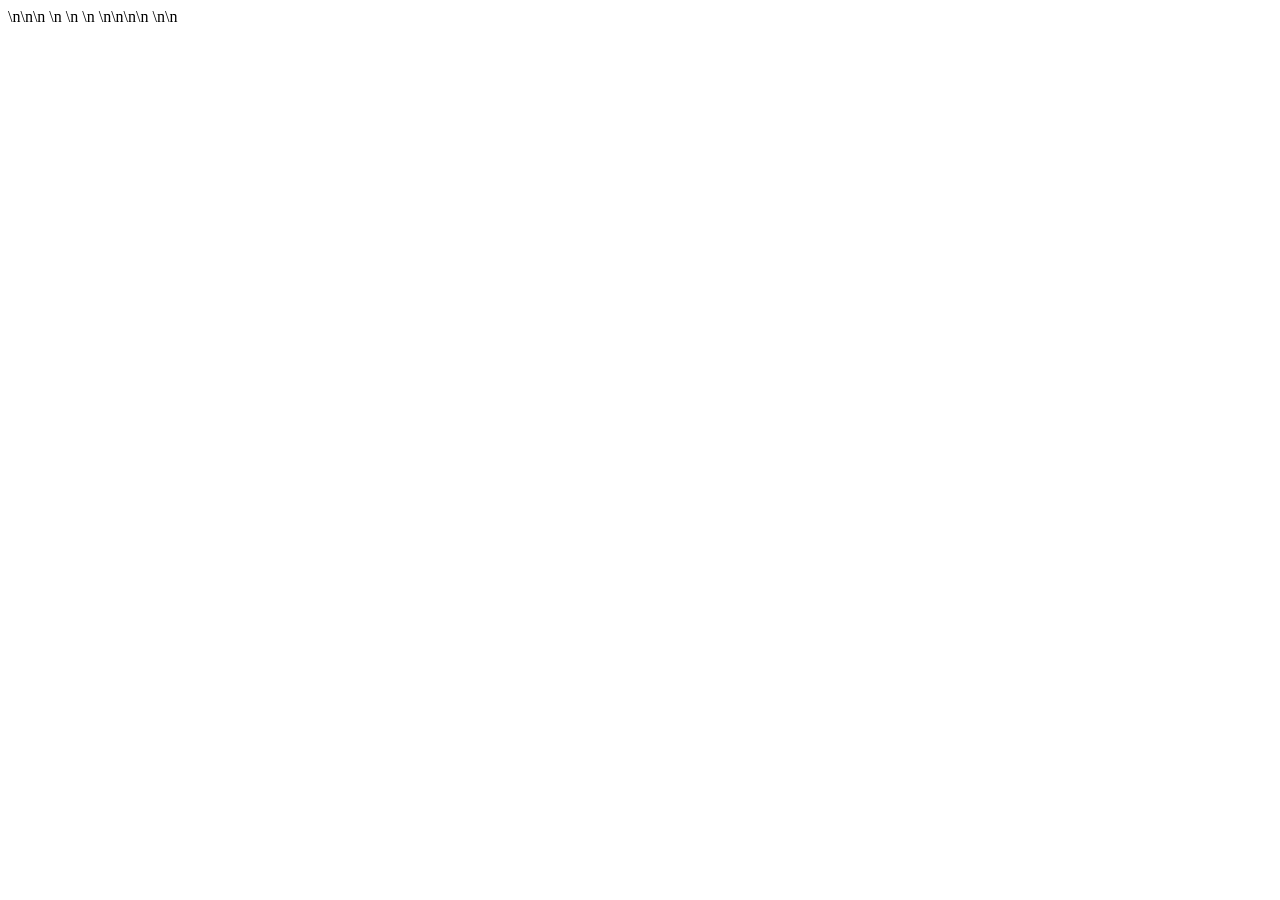
<file: index.html>
<!DOCTYPE html>\n<html lang="en">\n<head>\n    <meta charset="UTF-8">\n    <meta name="viewport" content="width=device-width, initial-scale=1.0">\n    <link rel="stylesheet" href="style.css">\n    <title>Document</title>\n</head>\n<body>\n\n    <script src="script.js"></script>\n</body>\n</html>
</file>
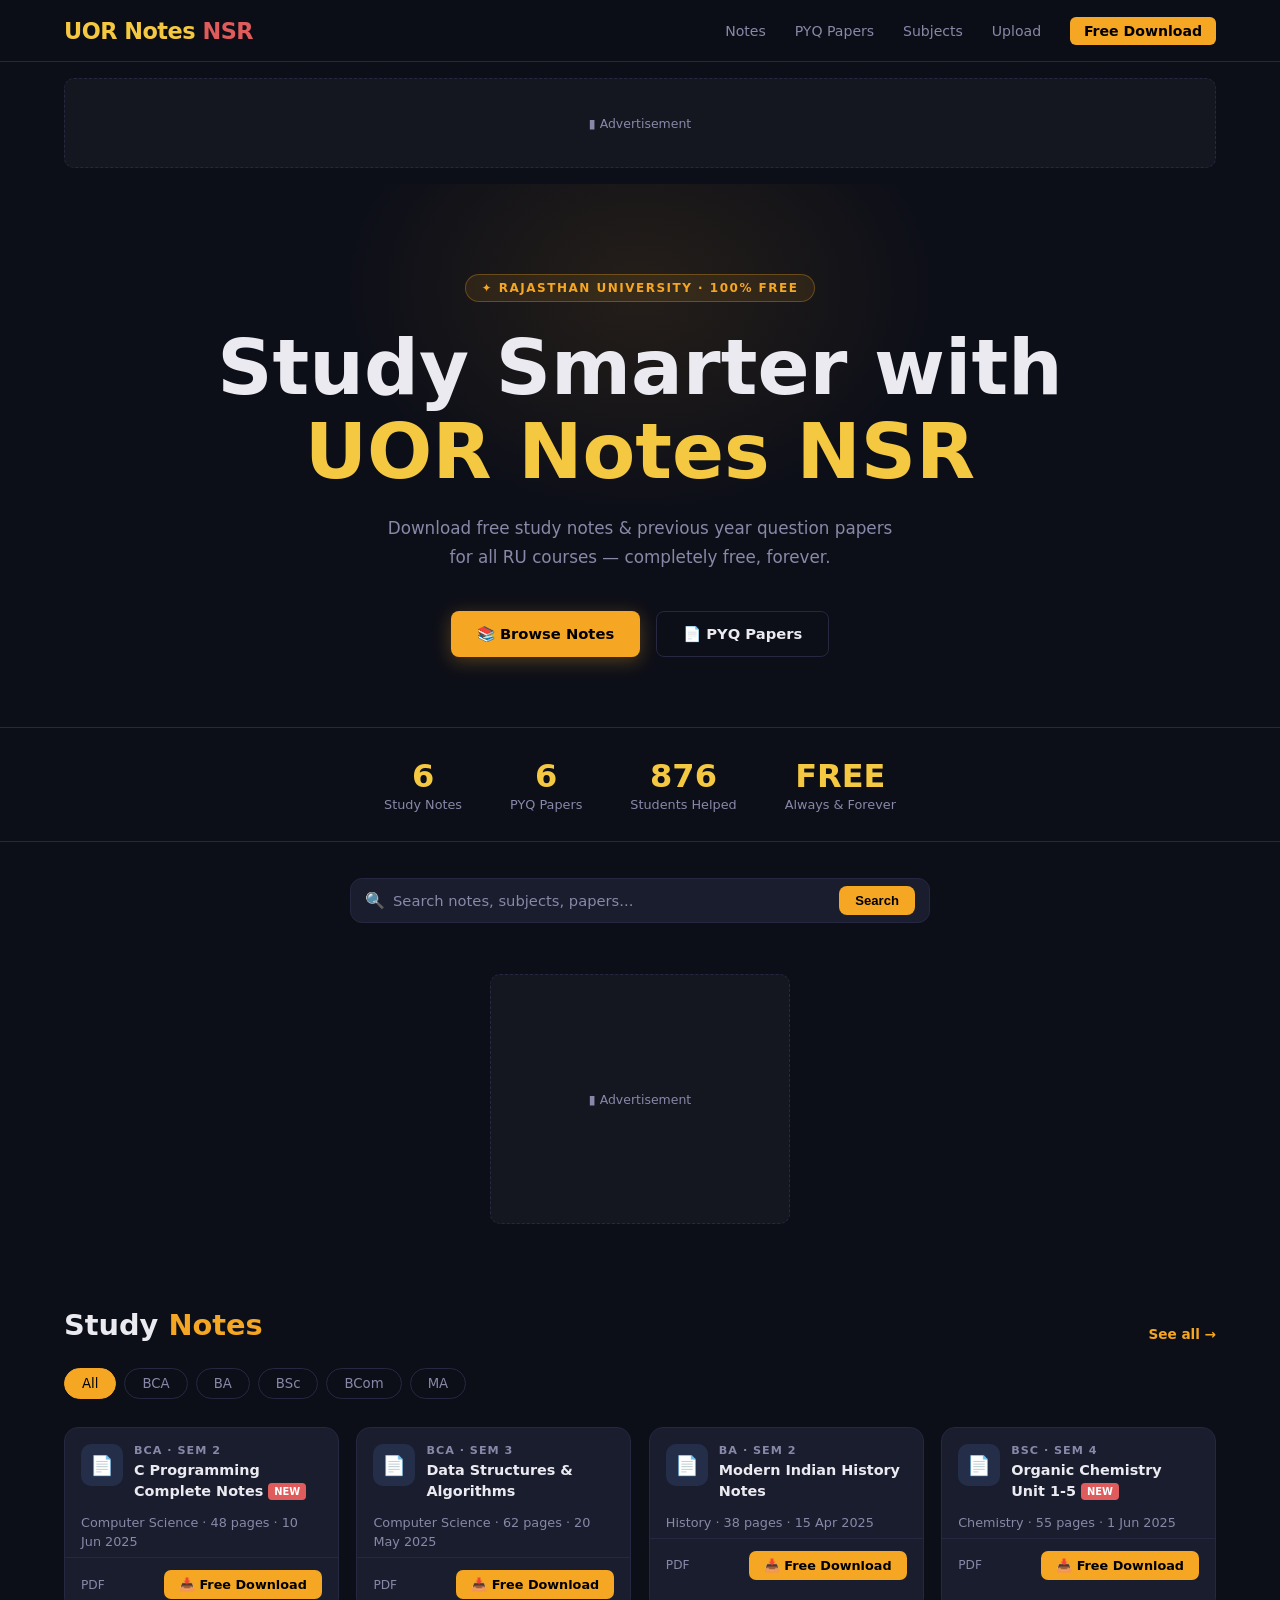
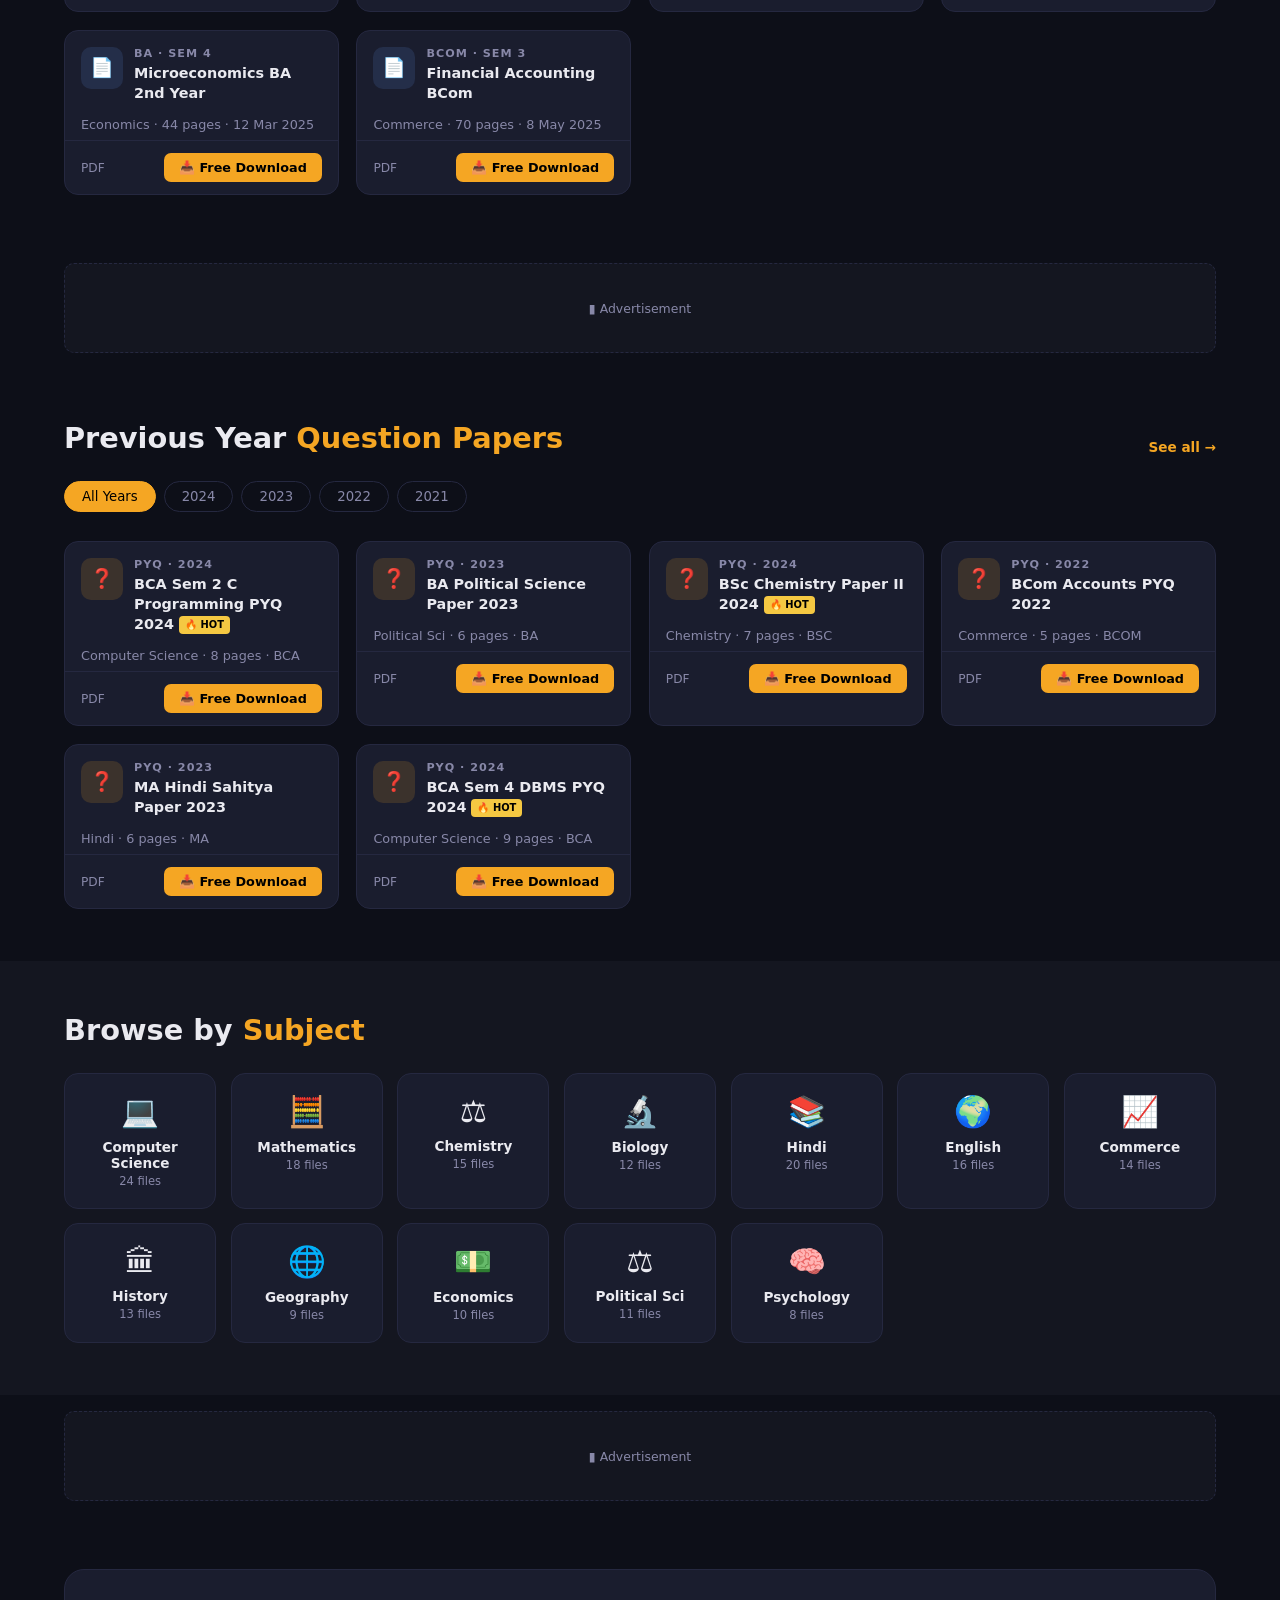
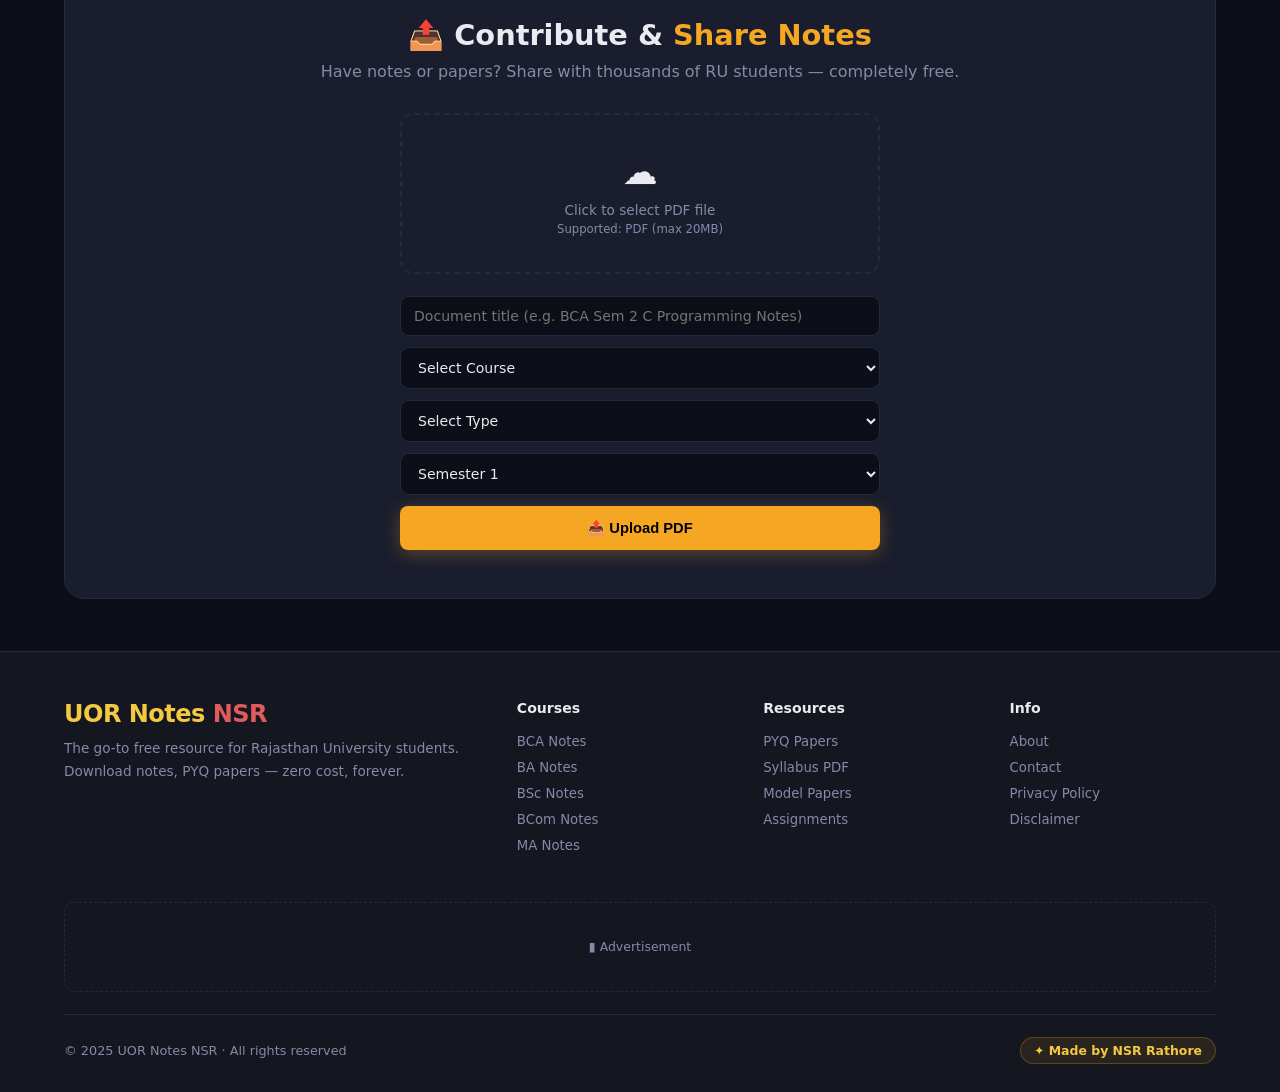
<file: index (3).html>
<!DOCTYPE html>
<html lang="en">
<head>
<meta charset="UTF-8"/>
<meta name="viewport" content="width=device-width,initial-scale=1.0"/>
<title>UOR Notes NSR – Free Notes & PYQ Papers | Rajasthan University</title>
<meta name="description" content="UOR Notes NSR provides free study notes and previous year question papers for Rajasthan University students. 100% free."/>
<meta name="keywords" content="Rajasthan University notes, UOR notes, BCA notes, BA notes, BSc notes, PYQ papers, NSR Rathore"/>
<meta name="author" content="NSR Rathore"/>
<meta name="robots" content="index, follow"/>
<style>
*,*::before,*::after{box-sizing:border-box;margin:0;padding:0}
html{scroll-behavior:smooth}
body{background:#0d0f18;color:#eaeaf0;font-family:system-ui,-apple-system,'Segoe UI',sans-serif;min-height:100vh;overflow-x:hidden}
:root{--bg:#0d0f18;--surface:#141620;--card:#1a1d2e;--border:#252840;--accent:#f5a623;--accent2:#e05c5c;--accent3:#5c8ee0;--text:#eaeaf0;--muted:#8888a8;--gold:#f5c842}
nav{position:sticky;top:0;z-index:100;background:rgba(13,15,24,.95);backdrop-filter:blur(12px);border-bottom:1px solid var(--border);padding:0 5%;display:flex;align-items:center;justify-content:space-between;height:62px}
.logo{font-size:1.4rem;font-weight:900;color:var(--gold);text-decoration:none;letter-spacing:-.5px}
.logo span{color:var(--accent2)}
.nav-links{display:flex;gap:1.8rem;list-style:none}
.nav-links a{color:var(--muted);text-decoration:none;font-size:.88rem;font-weight:500;transition:color .2s}
.nav-links a:hover{color:var(--text)}
.nav-cta{background:var(--accent)!important;color:#000!important;padding:6px 14px;border-radius:6px;font-weight:700!important}
.hamburger{display:none;cursor:pointer;background:none;border:none;color:var(--text);font-size:1.5rem;padding:4px}
.hero{padding:90px 5% 70px;text-align:center;position:relative;overflow:hidden}
.hero::before{content:'';position:absolute;top:-120px;left:50%;transform:translateX(-50%);width:600px;height:450px;background:radial-gradient(ellipse,rgba(245,166,35,.1) 0%,transparent 70%);pointer-events:none}
.hero-badge{display:inline-block;background:rgba(245,166,35,.1);border:1px solid rgba(245,166,35,.3);color:var(--accent);font-size:.75rem;font-weight:700;letter-spacing:1.5px;text-transform:uppercase;padding:6px 16px;border-radius:100px;margin-bottom:1.5rem;animation:fadeUp .5s ease both}
.hero h1{font-size:clamp(2.4rem,6vw,5rem);font-weight:900;line-height:1.1;margin-bottom:1.2rem;animation:fadeUp .6s ease .1s both}
.hero h1 em{font-style:normal;color:var(--gold)}
.hero p{color:var(--muted);font-size:1.05rem;max-width:520px;margin:0 auto 2.5rem;line-height:1.7;animation:fadeUp .6s ease .2s both}
.hero-btns{display:flex;gap:1rem;justify-content:center;flex-wrap:wrap;animation:fadeUp .6s ease .3s both}
.btn-primary{background:var(--accent);color:#000;border:none;padding:13px 26px;border-radius:8px;font-weight:700;font-size:.92rem;cursor:pointer;text-decoration:none;display:inline-flex;align-items:center;gap:7px;transition:transform .2s,box-shadow .2s;box-shadow:0 4px 18px rgba(245,166,35,.3)}
.btn-primary:hover{transform:translateY(-2px);box-shadow:0 8px 28px rgba(245,166,35,.4)}
.btn-outline{background:transparent;color:var(--text);border:1px solid var(--border);padding:13px 26px;border-radius:8px;font-weight:600;font-size:.92rem;cursor:pointer;text-decoration:none;display:inline-flex;align-items:center;gap:7px;transition:border-color .2s,background .2s}
.btn-outline:hover{border-color:var(--accent);background:rgba(245,166,35,.05)}
.stats-bar{display:flex;justify-content:center;gap:3rem;padding:1.8rem 5%;border-top:1px solid var(--border);border-bottom:1px solid var(--border);flex-wrap:wrap}
.stat{text-align:center}
.stat-num{font-size:2rem;font-weight:900;color:var(--gold)}
.stat-label{font-size:.8rem;color:var(--muted);margin-top:2px}
.ad-slot{background:var(--surface);border:1px dashed var(--border);border-radius:10px;text-align:center;padding:16px;color:var(--muted);font-size:.78rem;margin:16px 5%;min-height:90px;display:flex;align-items:center;justify-content:center;gap:6px}
section{padding:52px 5%}
.sec-header{display:flex;align-items:flex-end;justify-content:space-between;margin-bottom:1.6rem;flex-wrap:wrap;gap:.8rem}
.sec-title{font-size:1.8rem;font-weight:900}
.sec-title span{color:var(--accent)}
.see-all{color:var(--accent);font-size:.85rem;font-weight:600;text-decoration:none}
.search-wrap{display:flex;align-items:center;background:var(--card);border:1px solid var(--border);border-radius:12px;padding:0 14px;max-width:580px;margin:0 auto 2.2rem;gap:8px}
.search-wrap input{flex:1;background:transparent;border:none;outline:none;color:var(--text);font-family:inherit;font-size:.92rem;padding:13px 0}
.search-wrap input::placeholder{color:var(--muted)}
.search-wrap button{background:var(--accent);color:#000;border:none;padding:7px 16px;border-radius:8px;font-weight:700;font-size:.82rem;cursor:pointer}
.tabs{display:flex;gap:.5rem;flex-wrap:wrap;margin-bottom:1.8rem}
.tab{padding:7px 17px;border-radius:100px;border:1px solid var(--border);background:transparent;color:var(--muted);font-size:.83rem;font-weight:500;cursor:pointer;transition:all .2s;font-family:inherit}
.tab.active,.tab:hover{background:var(--accent);color:#000;border-color:var(--accent)}
.grid{display:grid;grid-template-columns:repeat(auto-fill,minmax(270px,1fr));gap:1.1rem}
.card{background:var(--card);border:1px solid var(--border);border-radius:14px;overflow:hidden;transition:transform .25s,border-color .25s,box-shadow .25s;animation:fadeUp .45s ease both}
.card:hover{transform:translateY(-5px);border-color:rgba(245,166,35,.4);box-shadow:0 12px 32px rgba(0,0,0,.4)}
.card-head{padding:16px 16px 12px;display:flex;align-items:flex-start;gap:11px}
.card-icon{width:42px;height:42px;border-radius:10px;display:flex;align-items:center;justify-content:center;font-size:1.2rem;flex-shrink:0}
.icon-notes{background:rgba(92,142,224,.15);color:var(--accent3)}
.icon-pyq{background:rgba(245,166,35,.15);color:var(--gold)}
.card-meta{flex:1}
.card-tag{font-size:.7rem;font-weight:700;letter-spacing:1px;text-transform:uppercase;color:var(--muted);margin-bottom:3px}
.card-title{font-weight:700;font-size:.9rem;line-height:1.4}
.card-body{padding:0 16px 6px}
.card-desc{font-size:.8rem;color:var(--muted);line-height:1.5}
.card-footer{padding:12px 16px;display:flex;align-items:center;justify-content:space-between;border-top:1px solid var(--border)}
.card-info{font-size:.76rem;color:var(--muted)}
.dl-btn{background:var(--accent);color:#000;border:none;padding:7px 15px;border-radius:7px;font-size:.8rem;font-weight:700;cursor:pointer;display:flex;align-items:center;gap:5px;text-decoration:none;transition:opacity .2s}
.dl-btn:hover{opacity:.85}
.badge-new{display:inline-block;background:var(--accent2);color:#fff;font-size:.62rem;font-weight:700;padding:2px 6px;border-radius:4px;margin-left:5px;vertical-align:middle}
.badge-hot{display:inline-block;background:var(--gold);color:#000;font-size:.62rem;font-weight:700;padding:2px 6px;border-radius:4px;margin-left:5px;vertical-align:middle}
.subjects-section{background:var(--surface)}
.subjects-grid{display:grid;grid-template-columns:repeat(auto-fill,minmax(140px,1fr));gap:.9rem}
.subj-card{background:var(--card);border:1px solid var(--border);border-radius:14px;padding:20px 14px;text-align:center;cursor:pointer;transition:all .25s;text-decoration:none;color:var(--text);display:block}
.subj-card:hover{border-color:var(--accent);background:rgba(245,166,35,.05);transform:translateY(-3px)}
.subj-icon{font-size:1.9rem;margin-bottom:9px}
.subj-name{font-weight:700;font-size:.85rem}
.subj-count{font-size:.72rem;color:var(--muted);margin-top:3px}
.upload-wrap{background:var(--card);border:1px solid var(--border);border-radius:20px;padding:48px 5%;text-align:center;margin:0 5%}
.upload-wrap h2{font-size:1.8rem;font-weight:900;margin-bottom:.6rem}
.upload-wrap>p{color:var(--muted);margin-bottom:2rem}
.drop-area{border:2px dashed var(--border);border-radius:14px;padding:36px;max-width:480px;margin:0 auto 1.4rem;cursor:pointer;transition:border-color .2s}
.drop-area:hover{border-color:var(--accent)}
.drop-icon{font-size:2.2rem;margin-bottom:10px}
.drop-area p{color:var(--muted);font-size:.85rem}
.upload-form{display:flex;flex-direction:column;gap:11px;max-width:480px;margin:0 auto}
.upload-form input,.upload-form select{background:var(--bg);border:1px solid var(--border);border-radius:9px;padding:11px 13px;color:var(--text);font-family:inherit;font-size:.88rem;outline:none;transition:border-color .2s}
.upload-form input:focus,.upload-form select:focus{border-color:var(--accent)}
.upload-form select option{background:var(--bg)}
footer{background:var(--surface);border-top:1px solid var(--border);padding:48px 5% 28px}
.footer-grid{display:grid;grid-template-columns:2fr 1fr 1fr 1fr;gap:2.5rem;margin-bottom:2.5rem}
.footer-brand p{color:var(--muted);font-size:.85rem;line-height:1.7;margin-top:9px}
.footer-col h4{font-weight:700;font-size:.88rem;margin-bottom:.9rem}
.footer-col ul{list-style:none}
.footer-col ul li{margin-bottom:.45rem}
.footer-col ul li a{color:var(--muted);text-decoration:none;font-size:.83rem;transition:color .2s}
.footer-col ul li a:hover{color:var(--accent)}
.footer-bottom{border-top:1px solid var(--border);padding-top:22px;display:flex;justify-content:space-between;align-items:center;flex-wrap:wrap;gap:1rem}
.footer-bottom p{color:var(--muted);font-size:.8rem}
.made-badge{background:rgba(245,166,35,.1);border:1px solid rgba(245,166,35,.25);padding:5px 13px;border-radius:100px;font-size:.78rem;color:var(--gold);font-weight:700}
.modal-overlay{display:none;position:fixed;inset:0;background:rgba(0,0,0,.75);z-index:200;align-items:center;justify-content:center;padding:20px}
.modal-overlay.open{display:flex}
.modal{background:var(--card);border:1px solid var(--border);border-radius:20px;padding:34px;max-width:460px;width:100%;animation:fadeUp .3s ease;position:relative}
.modal h3{font-size:1.3rem;font-weight:900;margin-bottom:.5rem}
.modal p{color:var(--muted);font-size:.85rem;margin-bottom:1.5rem}
.modal-close{position:absolute;top:14px;right:16px;background:none;border:none;color:var(--muted);font-size:1.3rem;cursor:pointer;line-height:1}
#scrollTop{position:fixed;bottom:22px;right:22px;background:var(--accent);color:#000;border:none;width:42px;height:42px;border-radius:11px;cursor:pointer;font-size:1.2rem;display:none;align-items:center;justify-content:center;box-shadow:0 4px 14px rgba(245,166,35,.4);z-index:50}
#scrollTop.show{display:flex}
.toast{position:fixed;bottom:76px;right:22px;background:var(--card);border:1px solid var(--accent);color:var(--text);padding:11px 18px;border-radius:10px;font-size:.85rem;z-index:300;display:none;animation:fadeUp .3s ease;max-width:280px}
.toast.show{display:block}
.empty{color:var(--muted);grid-column:1/-1;padding:20px 0;font-size:.9rem}
@keyframes fadeUp{from{opacity:0;transform:translateY(18px)}to{opacity:1;transform:translateY(0)}}
@media(max-width:768px){
  .nav-links{display:none;flex-direction:column;gap:.8rem;position:absolute;top:62px;left:0;width:100%;background:var(--bg);padding:18px 5%;border-bottom:1px solid var(--border);z-index:99}
  .nav-links.open{display:flex}
  .hamburger{display:block}
  .footer-grid{grid-template-columns:1fr 1fr}
  .stats-bar{gap:1.6rem}
}
@media(max-width:480px){.footer-grid{grid-template-columns:1fr}}
</style>
</head>
<body>

<nav>
  <a href="#" class="logo">UOR Notes <span>NSR</span></a>
  <ul class="nav-links" id="navLinks">
    <li><a href="#notes">Notes</a></li>
    <li><a href="#pyq">PYQ Papers</a></li>
    <li><a href="#subjects">Subjects</a></li>
    <li><a href="#upload">Upload</a></li>
    <li><a href="#notes" class="nav-cta">Free Download</a></li>
  </ul>
  <button class="hamburger" onclick="document.getElementById('navLinks').classList.toggle('open')">&#9776;</button>
</nav>

<div class="ad-slot">
  <!-- Google AdSense 728x90 | Replace below with your ad code -->
  <!-- <ins class="adsbygoogle" style="display:block" data-ad-client="ca-pub-XXXXXXXX" data-ad-slot="XXXXXXXX" data-ad-format="auto" data-full-width-responsive="true"></ins> -->
  &#9646; Advertisement
</div>

<section class="hero">
  <div class="hero-badge">&#10022; Rajasthan University &middot; 100% Free</div>
  <h1>Study Smarter with<br/><em>UOR Notes NSR</em></h1>
  <p>Download free study notes &amp; previous year question papers for all RU courses &mdash; completely free, forever.</p>
  <div class="hero-btns">
    <a href="#notes" class="btn-primary">&#128218; Browse Notes</a>
    <a href="#pyq" class="btn-outline">&#128196; PYQ Papers</a>
  </div>
</section>

<div class="stats-bar">
  <div class="stat"><div class="stat-num" id="cNotes">0</div><div class="stat-label">Study Notes</div></div>
  <div class="stat"><div class="stat-num" id="cPyq">0</div><div class="stat-label">PYQ Papers</div></div>
  <div class="stat"><div class="stat-num" id="cStudents">0</div><div class="stat-label">Students Helped</div></div>
  <div class="stat"><div class="stat-num">FREE</div><div class="stat-label">Always &amp; Forever</div></div>
</div>

<section style="padding:36px 5% 0">
  <div class="search-wrap">
    <span style="color:var(--muted)">&#128269;</span>
    <input type="text" id="searchInput" placeholder="Search notes, subjects, papers..." oninput="filterAll()"/>
    <button onclick="filterAll()">Search</button>
  </div>
</section>

<div style="display:flex;justify-content:center;padding:0 5% 16px">
  <div class="ad-slot" style="min-height:250px;max-width:300px;width:100%">
    <!-- Google AdSense 300x250 -->
    <!-- <ins class="adsbygoogle" style="display:inline-block;width:300px;height:250px" data-ad-client="ca-pub-XXXXXXXX" data-ad-slot="XXXXXXXX"></ins> -->
    &#9646; Advertisement
  </div>
</div>

<section id="notes">
  <div class="sec-header">
    <h2 class="sec-title">Study <span>Notes</span></h2>
    <a href="#" class="see-all">See all &rarr;</a>
  </div>
  <div class="tabs" id="noteTabs">
    <button class="tab active" onclick="filterTab(this,'all','note')">All</button>
    <button class="tab" onclick="filterTab(this,'bca','note')">BCA</button>
    <button class="tab" onclick="filterTab(this,'ba','note')">BA</button>
    <button class="tab" onclick="filterTab(this,'bsc','note')">BSc</button>
    <button class="tab" onclick="filterTab(this,'bcom','note')">BCom</button>
    <button class="tab" onclick="filterTab(this,'ma','note')">MA</button>
  </div>
  <div class="grid" id="notesGrid"></div>
</section>

<div class="ad-slot">&#9646; Advertisement</div>

<section id="pyq">
  <div class="sec-header">
    <h2 class="sec-title">Previous Year <span>Question Papers</span></h2>
    <a href="#" class="see-all">See all &rarr;</a>
  </div>
  <div class="tabs" id="pyqTabs">
    <button class="tab active" onclick="filterTab(this,'all','pyq')">All Years</button>
    <button class="tab" onclick="filterTab(this,'2024','pyq')">2024</button>
    <button class="tab" onclick="filterTab(this,'2023','pyq')">2023</button>
    <button class="tab" onclick="filterTab(this,'2022','pyq')">2022</button>
    <button class="tab" onclick="filterTab(this,'2021','pyq')">2021</button>
  </div>
  <div class="grid" id="pyqGrid"></div>
</section>

<section id="subjects" class="subjects-section">
  <div class="sec-header"><h2 class="sec-title">Browse by <span>Subject</span></h2></div>
  <div class="subjects-grid">
    <a href="#notes" class="subj-card"><div class="subj-icon">&#128187;</div><div class="subj-name">Computer Science</div><div class="subj-count">24 files</div></a>
    <a href="#notes" class="subj-card"><div class="subj-icon">&#129518;</div><div class="subj-name">Mathematics</div><div class="subj-count">18 files</div></a>
    <a href="#notes" class="subj-card"><div class="subj-icon">&#9878;</div><div class="subj-name">Chemistry</div><div class="subj-count">15 files</div></a>
    <a href="#notes" class="subj-card"><div class="subj-icon">&#128300;</div><div class="subj-name">Biology</div><div class="subj-count">12 files</div></a>
    <a href="#notes" class="subj-card"><div class="subj-icon">&#128218;</div><div class="subj-name">Hindi</div><div class="subj-count">20 files</div></a>
    <a href="#notes" class="subj-card"><div class="subj-icon">&#127757;</div><div class="subj-name">English</div><div class="subj-count">16 files</div></a>
    <a href="#notes" class="subj-card"><div class="subj-icon">&#128200;</div><div class="subj-name">Commerce</div><div class="subj-count">14 files</div></a>
    <a href="#notes" class="subj-card"><div class="subj-icon">&#127963;</div><div class="subj-name">History</div><div class="subj-count">13 files</div></a>
    <a href="#notes" class="subj-card"><div class="subj-icon">&#127760;</div><div class="subj-name">Geography</div><div class="subj-count">9 files</div></a>
    <a href="#notes" class="subj-card"><div class="subj-icon">&#128181;</div><div class="subj-name">Economics</div><div class="subj-count">10 files</div></a>
    <a href="#notes" class="subj-card"><div class="subj-icon">&#9878;</div><div class="subj-name">Political Sci</div><div class="subj-count">11 files</div></a>
    <a href="#notes" class="subj-card"><div class="subj-icon">&#129504;</div><div class="subj-name">Psychology</div><div class="subj-count">8 files</div></a>
  </div>
</section>

<div class="ad-slot">&#9646; Advertisement</div>

<section id="upload" style="padding:52px 0">
  <div class="upload-wrap">
    <h2>&#128228; Contribute &amp; <span style="color:var(--accent)">Share Notes</span></h2>
    <p>Have notes or papers? Share with thousands of RU students &mdash; completely free.</p>
    <div class="drop-area" onclick="document.getElementById('fileIn').click()">
      <div class="drop-icon">&#9729;</div>
      <p>Click to select PDF file</p>
      <p style="font-size:.73rem;margin-top:4px">Supported: PDF (max 20MB)</p>
      <input type="file" id="fileIn" accept=".pdf" style="display:none" onchange="handleFile(this)"/>
    </div>
    <div class="upload-form">
      <input type="text" id="uTitle" placeholder="Document title (e.g. BCA Sem 2 C Programming Notes)"/>
      <select id="uCourse">
        <option value="">Select Course</option>
        <option value="bca">BCA</option><option value="ba">BA</option>
        <option value="bsc">BSc</option><option value="bcom">BCom</option>
        <option value="ma">MA</option><option value="msc">MSc</option>
      </select>
      <select id="uType">
        <option value="">Select Type</option>
        <option value="notes">Study Notes</option>
        <option value="pyq">PYQ Paper</option>
        <option value="syllabus">Syllabus</option>
      </select>
      <select id="uSem">
        <option value="1">Semester 1</option><option value="2">Semester 2</option>
        <option value="3">Semester 3</option><option value="4">Semester 4</option>
        <option value="5">Semester 5</option><option value="6">Semester 6</option>
      </select>
      <button class="btn-primary" onclick="submitUpload()" style="justify-content:center">&#128228; Upload PDF</button>
    </div>
  </div>
</section>

<footer>
  <div class="footer-grid">
    <div class="footer-brand">
      <a href="#" class="logo" style="font-size:1.5rem">UOR Notes <span>NSR</span></a>
      <p>The go-to free resource for Rajasthan University students. Download notes, PYQ papers &mdash; zero cost, forever.</p>
    </div>
    <div class="footer-col">
      <h4>Courses</h4>
      <ul><li><a href="#">BCA Notes</a></li><li><a href="#">BA Notes</a></li><li><a href="#">BSc Notes</a></li><li><a href="#">BCom Notes</a></li><li><a href="#">MA Notes</a></li></ul>
    </div>
    <div class="footer-col">
      <h4>Resources</h4>
      <ul><li><a href="#">PYQ Papers</a></li><li><a href="#">Syllabus PDF</a></li><li><a href="#">Model Papers</a></li><li><a href="#">Assignments</a></li></ul>
    </div>
    <div class="footer-col">
      <h4>Info</h4>
      <ul><li><a href="#">About</a></li><li><a href="#">Contact</a></li><li><a href="#">Privacy Policy</a></li><li><a href="#">Disclaimer</a></li></ul>
    </div>
  </div>
  <div class="ad-slot" style="margin:0 0 22px">&#9646; Advertisement</div>
  <div class="footer-bottom">
    <p>&copy; 2025 UOR Notes NSR &middot; All rights reserved</p>
    <div class="made-badge">&#10022; Made by NSR Rathore</div>
  </div>
</footer>

<button id="scrollTop" onclick="window.scrollTo({top:0,behavior:'smooth'})">&#8679;</button>

<div class="modal-overlay" id="modal">
  <div class="modal">
    <button class="modal-close" onclick="closeModal()">&#10005;</button>
    <h3 id="modalTitle">Download PDF</h3>
    <p>Your free PDF is ready. No signup required!</p>
    <a id="modalBtn" href="#" class="btn-primary" download>&#128229; Download PDF</a>
  </div>
</div>

<div class="toast" id="toast"></div>

<script>
var STORE='uor_nsr_v2',selFile=null,noteFilter='all',pyqFilter='all';
function load(){try{return JSON.parse(localStorage.getItem(STORE))||{notes:[],pyq:[]}}catch(e){return{notes:[],pyq:[]}}}
function save(d){localStorage.setItem(STORE,JSON.stringify(d))}
function seed(){
  var d=load();if(d.notes.length)return;
  d.notes=[
    {id:1,title:'C Programming Complete Notes',course:'bca',sem:'2',subject:'Computer Science',pages:48,date:'2025-06-10',fileUrl:'#',isNew:true},
    {id:2,title:'Data Structures & Algorithms',course:'bca',sem:'3',subject:'Computer Science',pages:62,date:'2025-05-20',fileUrl:'#',isNew:false},
    {id:3,title:'Modern Indian History Notes',course:'ba',sem:'2',subject:'History',pages:38,date:'2025-04-15',fileUrl:'#',isNew:false},
    {id:4,title:'Organic Chemistry Unit 1-5',course:'bsc',sem:'4',subject:'Chemistry',pages:55,date:'2025-06-01',fileUrl:'#',isNew:true},
    {id:5,title:'Microeconomics BA 2nd Year',course:'ba',sem:'4',subject:'Economics',pages:44,date:'2025-03-12',fileUrl:'#',isNew:false},
    {id:6,title:'Financial Accounting BCom',course:'bcom',sem:'3',subject:'Commerce',pages:70,date:'2025-05-08',fileUrl:'#',isNew:false}
  ];
  d.pyq=[
    {id:101,title:'BCA Sem 2 C Programming PYQ 2024',course:'bca',year:'2024',subject:'Computer Science',pages:8,date:'2024-12-01',fileUrl:'#',isHot:true},
    {id:102,title:'BA Political Science Paper 2023',course:'ba',year:'2023',subject:'Political Sci',pages:6,date:'2023-11-20',fileUrl:'#',isHot:false},
    {id:103,title:'BSc Chemistry Paper II 2024',course:'bsc',year:'2024',subject:'Chemistry',pages:7,date:'2024-12-05',fileUrl:'#',isHot:true},
    {id:104,title:'BCom Accounts PYQ 2022',course:'bcom',year:'2022',subject:'Commerce',pages:5,date:'2022-11-18',fileUrl:'#',isHot:false},
    {id:105,title:'MA Hindi Sahitya Paper 2023',course:'ma',year:'2023',subject:'Hindi',pages:6,date:'2023-11-25',fileUrl:'#',isHot:false},
    {id:106,title:'BCA Sem 4 DBMS PYQ 2024',course:'bca',year:'2024',subject:'Computer Science',pages:9,date:'2024-11-30',fileUrl:'#',isHot:true}
  ];
  save(d);
}
function fmtDate(s){var dt=new Date(s),m=['Jan','Feb','Mar','Apr','May','Jun','Jul','Aug','Sep','Oct','Nov','Dec'];return dt.getDate()+' '+m[dt.getMonth()]+' '+dt.getFullYear()}
function renderNotes(tab,q){
  var d=load(),items=d.notes;
  if(tab&&tab!=='all')items=items.filter(function(n){return n.course===tab});
  if(q)items=items.filter(function(n){return n.title.toLowerCase().indexOf(q.toLowerCase())>=0||n.subject.toLowerCase().indexOf(q.toLowerCase())>=0});
  var g=document.getElementById('notesGrid');
  if(!items.length){g.innerHTML='<p class="empty">No notes found. Add from admin panel!</p>';updateStats();return;}
  g.innerHTML=items.map(function(n,i){
    return '<div class="card" style="animation-delay:'+i*.05+'s">'+
      '<div class="card-head"><div class="card-icon icon-notes">&#128196;</div>'+
      '<div class="card-meta"><div class="card-tag">'+n.course.toUpperCase()+' &middot; Sem '+n.sem+'</div>'+
      '<div class="card-title">'+n.title+(n.isNew?'<span class="badge-new">NEW</span>':'')+'</div></div></div>'+
      '<div class="card-body"><p class="card-desc">'+n.subject+' &middot; '+n.pages+' pages &middot; '+fmtDate(n.date)+'</p></div>'+
      '<div class="card-footer"><span class="card-info">PDF</span>'+
      '<a class="dl-btn" href="'+n.fileUrl+'" onclick="openModal(\''+n.title.replace(/'/g,"\\'").replace(/"/g,'&quot;')+'\',\''+n.fileUrl+'\',event)">&#128229; Free Download</a></div></div>';
  }).join('');
  updateStats();
}
function renderPYQ(tab,q){
  var d=load(),items=d.pyq;
  if(tab&&tab!=='all')items=items.filter(function(p){return p.year===tab});
  if(q)items=items.filter(function(p){return p.title.toLowerCase().indexOf(q.toLowerCase())>=0||p.subject.toLowerCase().indexOf(q.toLowerCase())>=0});
  var g=document.getElementById('pyqGrid');
  if(!items.length){g.innerHTML='<p class="empty">No PYQ papers found.</p>';return;}
  g.innerHTML=items.map(function(p,i){
    return '<div class="card" style="animation-delay:'+i*.05+'s">'+
      '<div class="card-head"><div class="card-icon icon-pyq">&#10067;</div>'+
      '<div class="card-meta"><div class="card-tag">PYQ &middot; '+p.year+'</div>'+
      '<div class="card-title">'+p.title+(p.isHot?'<span class="badge-hot">&#128293; HOT</span>':'')+'</div></div></div>'+
      '<div class="card-body"><p class="card-desc">'+p.subject+' &middot; '+p.pages+' pages &middot; '+p.course.toUpperCase()+'</p></div>'+
      '<div class="card-footer"><span class="card-info">PDF</span>'+
      '<a class="dl-btn" href="'+p.fileUrl+'" onclick="openModal(\''+p.title.replace(/'/g,"\\'").replace(/"/g,'&quot;')+'\',\''+p.fileUrl+'\',event)">&#128229; Free Download</a></div></div>';
  }).join('');
}
function filterTab(btn,val,type){
  var id=type==='note'?'noteTabs':'pyqTabs';
  document.querySelectorAll('#'+id+' .tab').forEach(function(t){t.classList.remove('active')});
  btn.classList.add('active');
  var q=document.getElementById('searchInput').value;
  if(type==='note'){noteFilter=val;renderNotes(val,q);}else{pyqFilter=val;renderPYQ(val,q);}
}
function filterAll(){var q=document.getElementById('searchInput').value;renderNotes(noteFilter,q);renderPYQ(pyqFilter,q);}
function updateStats(){
  var d=load();
  document.getElementById('cNotes').textContent=d.notes.length;
  document.getElementById('cPyq').textContent=d.pyq.length;
  var t=(d.notes.length+d.pyq.length)*47+312;
  document.getElementById('cStudents').textContent=t>999?(t/1000).toFixed(1)+'K+':t;
}
function handleFile(inp){if(inp.files[0]){selFile=inp.files[0];showToast('File selected: '+selFile.name);}}
function submitUpload(){
  var title=document.getElementById('uTitle').value.trim();
  var course=document.getElementById('uCourse').value;
  var type=document.getElementById('uType').value;
  var sem=document.getElementById('uSem').value;
  if(!title){showToast('Please enter a title');return;}
  if(!course){showToast('Please select a course');return;}
  var d=load(),today=new Date().toISOString().split('T')[0];
  var url=selFile?URL.createObjectURL(selFile):'#';
  if(type==='pyq'){d.pyq.unshift({id:Date.now(),title:title,course:course,year:new Date().getFullYear().toString(),subject:'General',pages:0,date:today,fileUrl:url,isHot:false});}
  else{d.notes.unshift({id:Date.now(),title:title,course:course,sem:sem||'1',subject:'General',pages:0,date:today,fileUrl:url,isNew:true});}
  save(d);
  document.getElementById('uTitle').value='';document.getElementById('uCourse').value='';
  document.getElementById('uType').value='';document.getElementById('fileIn').value='';
  selFile=null;renderNotes(noteFilter,'');renderPYQ(pyqFilter,'');showToast('PDF uploaded successfully!');
}
function openModal(title,url,e){
  if(url==='#'){e.preventDefault();showToast('Demo entry - add real PDF from admin panel');return;}
  e.preventDefault();document.getElementById('modalTitle').textContent=title;
  document.getElementById('modalBtn').href=url;document.getElementById('modal').classList.add('open');
}
function closeModal(){document.getElementById('modal').classList.remove('open');}
document.getElementById('modal').addEventListener('click',function(e){if(e.target===this)closeModal();});
function showToast(msg){var t=document.getElementById('toast');t.textContent=msg;t.classList.add('show');setTimeout(function(){t.classList.remove('show');},3000);}
window.addEventListener('scroll',function(){document.getElementById('scrollTop').classList.toggle('show',window.scrollY>400);});
seed();renderNotes('all','');renderPYQ('all','');
</script>
</body>
</html>
</file>
<file: style.css>
.container {
    max-width: 1200px;
    margin: 0 auto;
    padding: 20px;
}

.card {
    border: 1px solid #ccc;
    border-radius: 5px;
    margin: 20px 0;
    padding: 15px;
}

.card h2 {
    font-size: 20px;
    color: #333;
}

.card p {
    font-size: 16px;
    color: #666;
}

.button {
    background-color: #007bff;
    color: white;
    border: none;
    padding: 10px 20px;
    text-align: center;
    text-decoration: none;
    display: inline-block;
    font-size: 16px;
    margin: 4px 2px;
    cursor: pointer;
    border-radius: 5px;
}
</file>
